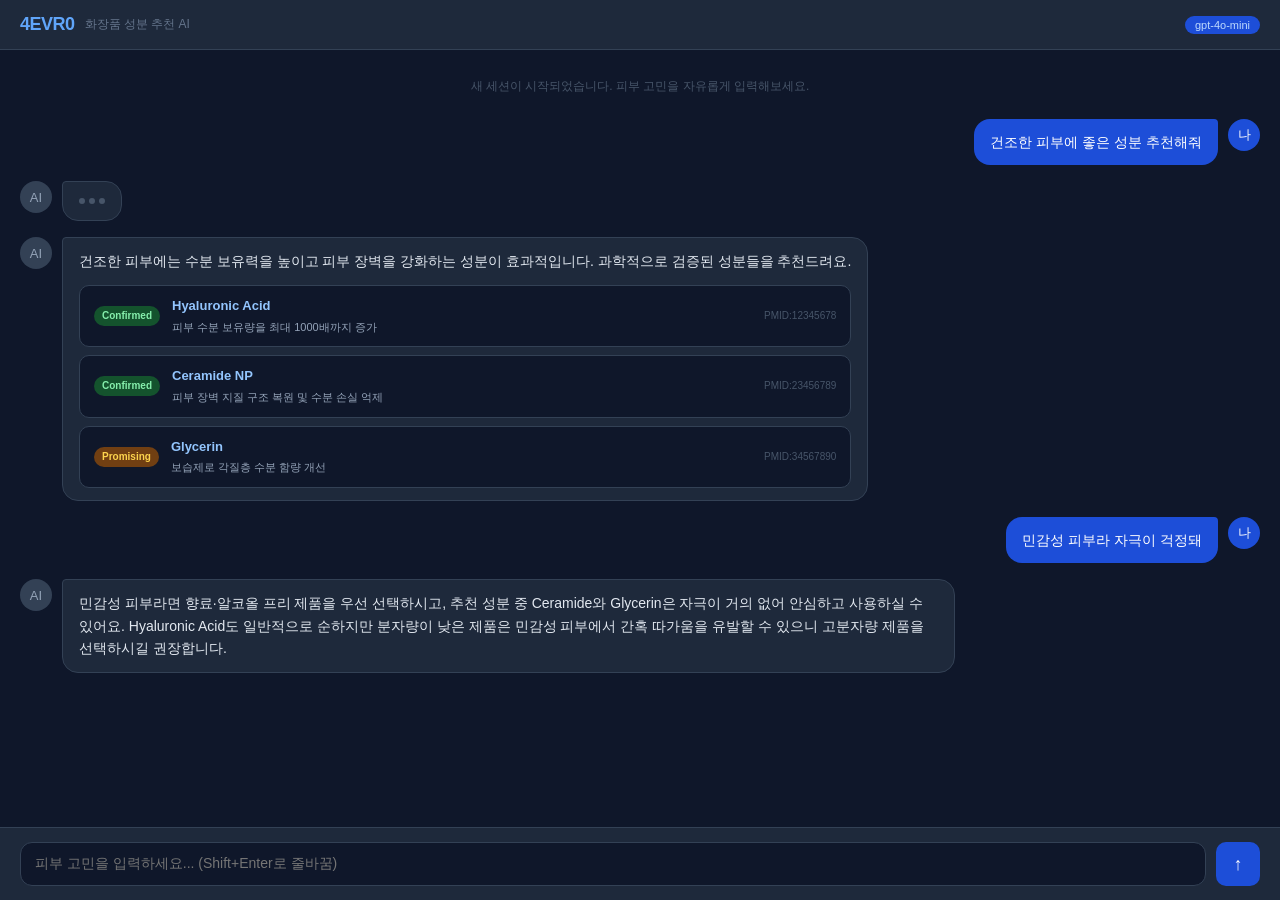
<file: .superpowers/brainstorm/907454-1777882978/content/chat-mockup.html>
<!DOCTYPE html>
<html lang="ko">
<head>
<meta charset="UTF-8">
<meta name="viewport" content="width=device-width, initial-scale=1.0">
<title>4EVR0 Mockup</title>
<style>
  * { box-sizing: border-box; margin: 0; padding: 0; }
  body { background: #0f172a; color: #e2e8f0; font-family: -apple-system, BlinkMacSystemFont, 'Segoe UI', sans-serif; height: 100vh; display: flex; flex-direction: column; }

  header {
    background: #1e293b;
    border-bottom: 1px solid #334155;
    padding: 14px 20px;
    display: flex;
    align-items: center;
    gap: 10px;
  }
  header .logo { font-size: 18px; font-weight: 700; color: #60a5fa; letter-spacing: -0.5px; }
  header .sub { font-size: 12px; color: #64748b; }
  header .model-badge {
    margin-left: auto;
    background: #1d4ed8;
    color: #bfdbfe;
    font-size: 11px;
    padding: 3px 10px;
    border-radius: 999px;
  }

  .chat-area {
    flex: 1;
    overflow-y: auto;
    padding: 20px;
    display: flex;
    flex-direction: column;
    gap: 16px;
  }

  .bubble-row { display: flex; gap: 10px; align-items: flex-start; }
  .bubble-row.user { flex-direction: row-reverse; }

  .avatar {
    width: 32px; height: 32px; border-radius: 50%;
    display: flex; align-items: center; justify-content: center;
    font-size: 13px; flex-shrink: 0;
  }
  .avatar.user { background: #1d4ed8; color: white; }
  .avatar.ai { background: #334155; color: #94a3b8; }

  .bubble {
    max-width: 72%;
    padding: 12px 16px;
    border-radius: 16px;
    font-size: 14px;
    line-height: 1.6;
  }
  .bubble.user { background: #1d4ed8; color: white; border-radius: 16px 4px 16px 16px; }
  .bubble.ai { background: #1e293b; border: 1px solid #334155; border-radius: 4px 16px 16px 16px; }

  .ingredient-cards {
    display: flex;
    flex-direction: column;
    gap: 8px;
    margin-top: 12px;
  }
  .ingredient-card {
    background: #0f172a;
    border: 1px solid #334155;
    border-radius: 10px;
    padding: 10px 14px;
    display: flex;
    align-items: center;
    gap: 12px;
  }
  .tier-badge {
    font-size: 10px;
    padding: 2px 8px;
    border-radius: 999px;
    font-weight: 600;
    flex-shrink: 0;
  }
  .tier-confirmed { background: #14532d; color: #86efac; }
  .tier-promising { background: #713f12; color: #fcd34d; }
  .ingredient-info { flex: 1; }
  .ingredient-name { font-size: 13px; font-weight: 600; color: #93c5fd; }
  .ingredient-claim { font-size: 11px; color: #94a3b8; margin-top: 2px; }
  .pmid { font-size: 10px; color: #475569; margin-left: auto; flex-shrink: 0; }

  .input-area {
    padding: 14px 20px;
    background: #1e293b;
    border-top: 1px solid #334155;
    display: flex;
    gap: 10px;
    align-items: flex-end;
  }
  .input-area textarea {
    flex: 1;
    background: #0f172a;
    border: 1px solid #334155;
    border-radius: 12px;
    padding: 10px 14px;
    color: #e2e8f0;
    font-size: 14px;
    font-family: inherit;
    resize: none;
    outline: none;
    min-height: 44px;
    max-height: 120px;
    line-height: 1.5;
  }
  .input-area textarea:focus { border-color: #1d4ed8; }
  .send-btn {
    background: #1d4ed8;
    border: none;
    border-radius: 10px;
    width: 44px; height: 44px;
    cursor: pointer;
    color: white;
    font-size: 18px;
    display: flex; align-items: center; justify-content: center;
    flex-shrink: 0;
  }
  .send-btn:hover { background: #2563eb; }

  .typing {
    display: flex; gap: 4px; align-items: center; padding: 4px 0;
  }
  .typing span {
    width: 6px; height: 6px; border-radius: 50%; background: #475569;
    animation: blink 1.2s ease-in-out infinite;
  }
  .typing span:nth-child(2) { animation-delay: 0.2s; }
  .typing span:nth-child(3) { animation-delay: 0.4s; }
  @keyframes blink { 0%,80%,100%{opacity:0.2} 40%{opacity:1} }
</style>
</head>
<body>

<header>
  <div class="logo">4EVR0</div>
  <div class="sub">화장품 성분 추천 AI</div>
  <div class="model-badge">gpt-4o-mini</div>
</header>

<div class="chat-area">

  <!-- 시스템 시작 메시지 -->
  <div style="text-align:center;font-size:12px;color:#475569;padding:8px 0;">
    새 세션이 시작되었습니다. 피부 고민을 자유롭게 입력해보세요.
  </div>

  <!-- 사용자 메시지 -->
  <div class="bubble-row user">
    <div class="avatar user">나</div>
    <div class="bubble user">건조한 피부에 좋은 성분 추천해줘</div>
  </div>

  <!-- AI 응답: typing indicator -->
  <div class="bubble-row">
    <div class="avatar ai">AI</div>
    <div class="bubble ai">
      <div class="typing"><span></span><span></span><span></span></div>
    </div>
  </div>

  <!-- AI 응답: 결과 -->
  <div class="bubble-row">
    <div class="avatar ai">AI</div>
    <div class="bubble ai">
      <div>건조한 피부에는 수분 보유력을 높이고 피부 장벽을 강화하는 성분이 효과적입니다. 과학적으로 검증된 성분들을 추천드려요.</div>

      <div class="ingredient-cards">
        <div class="ingredient-card">
          <span class="tier-badge tier-confirmed">Confirmed</span>
          <div class="ingredient-info">
            <div class="ingredient-name">Hyaluronic Acid</div>
            <div class="ingredient-claim">피부 수분 보유량을 최대 1000배까지 증가</div>
          </div>
          <div class="pmid">PMID:12345678</div>
        </div>
        <div class="ingredient-card">
          <span class="tier-badge tier-confirmed">Confirmed</span>
          <div class="ingredient-info">
            <div class="ingredient-name">Ceramide NP</div>
            <div class="ingredient-claim">피부 장벽 지질 구조 복원 및 수분 손실 억제</div>
          </div>
          <div class="pmid">PMID:23456789</div>
        </div>
        <div class="ingredient-card">
          <span class="tier-badge tier-promising">Promising</span>
          <div class="ingredient-info">
            <div class="ingredient-name">Glycerin</div>
            <div class="ingredient-claim">보습제로 각질층 수분 함량 개선</div>
          </div>
          <div class="pmid">PMID:34567890</div>
        </div>
      </div>
    </div>
  </div>

  <!-- 사용자 후속 질문 -->
  <div class="bubble-row user">
    <div class="avatar user">나</div>
    <div class="bubble user">민감성 피부라 자극이 걱정돼</div>
  </div>

  <!-- AI 멀티턴 응답 -->
  <div class="bubble-row">
    <div class="avatar ai">AI</div>
    <div class="bubble ai">
      민감성 피부라면 향료·알코올 프리 제품을 우선 선택하시고, 추천 성분 중 Ceramide와 Glycerin은 자극이 거의 없어 안심하고 사용하실 수 있어요. Hyaluronic Acid도 일반적으로 순하지만 분자량이 낮은 제품은 민감성 피부에서 간혹 따가움을 유발할 수 있으니 고분자량 제품을 선택하시길 권장합니다.
    </div>
  </div>

</div>

<div class="input-area">
  <textarea placeholder="피부 고민을 입력하세요... (Shift+Enter로 줄바꿈)" rows="1"></textarea>
  <button class="send-btn">↑</button>
</div>

</body>
</html>
</file>
